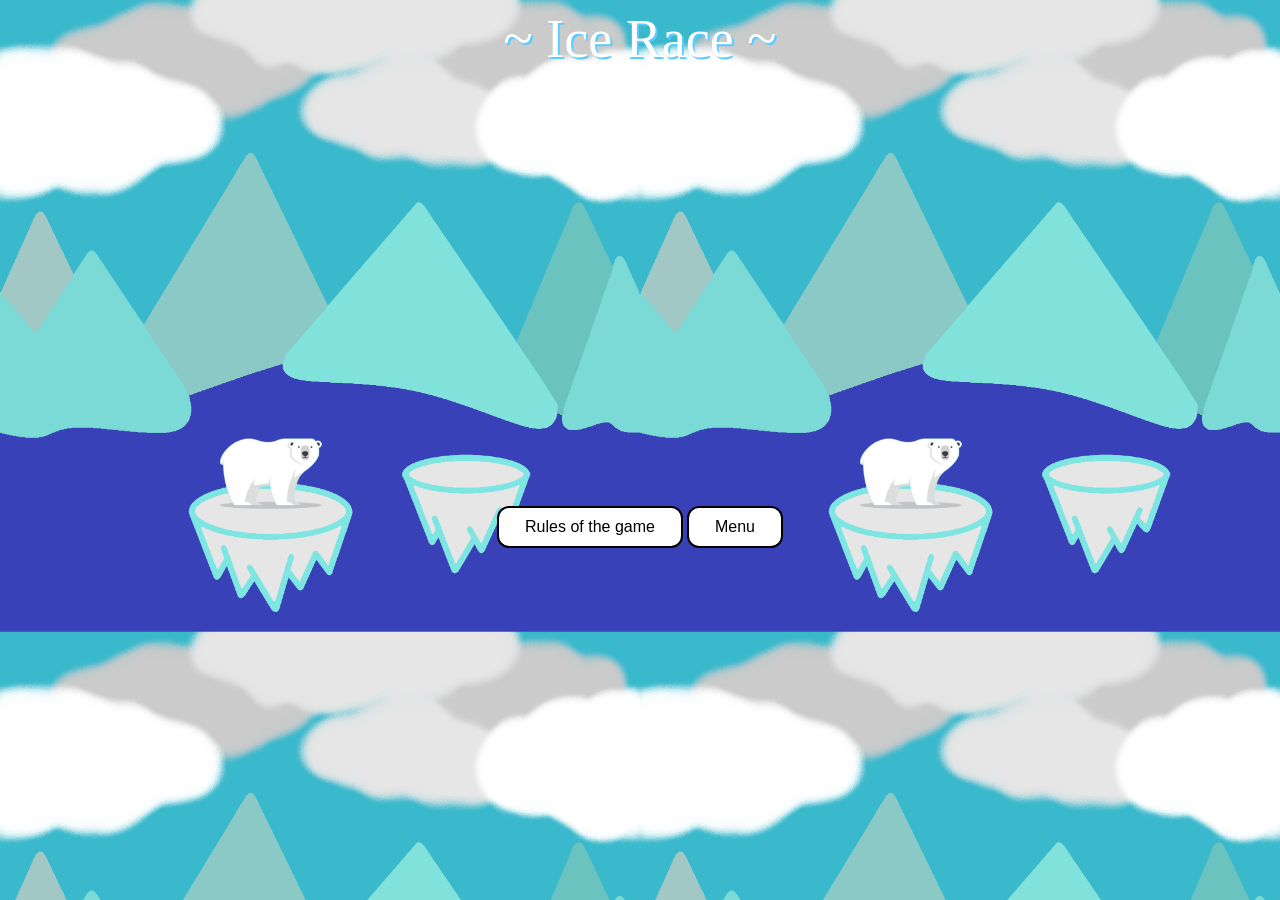
<file: html/Acceuil_ice_race.html>
<!doctype html>
<html lang="fr">
<head>
    <meta charset="utf-8">
    <title>Ice Race</title>
    <link rel="stylesheet" href="../css/style_ice_race.css">
    <link rel="icon" href="../images/icon.png">
    <script src="../js/accueil_ice_race.js"></script>
</head>
<body>
    <div id="bluetext">~ Ice Race ~</div>
    <h1></h1>
    <p id="p">.</p>
    <h1></h1>
    <button onclick="black_white()">Rules of the game</button>
    <div id="myNav" class="overlay">
        <a href="javascript:void(0)" class="closebtn" onclick="closeNav()">&times;</a>
        <div class="overlay-content">
            <h1></h1>
            <a href="game.html">Launch a game</a>
            <h1></h1>
        </div>
        <nav>
            <ul>
                <li>
                    <a href="../index.html">Home</a>
                </li>
                <li><a href="https://chrome-dino.com/fr/">My biggest enemy</a></li>
            </ul>
        </nav>
    </div>
    <button onclick="openNav()">Menu</button>
</body>
</html>
</file>
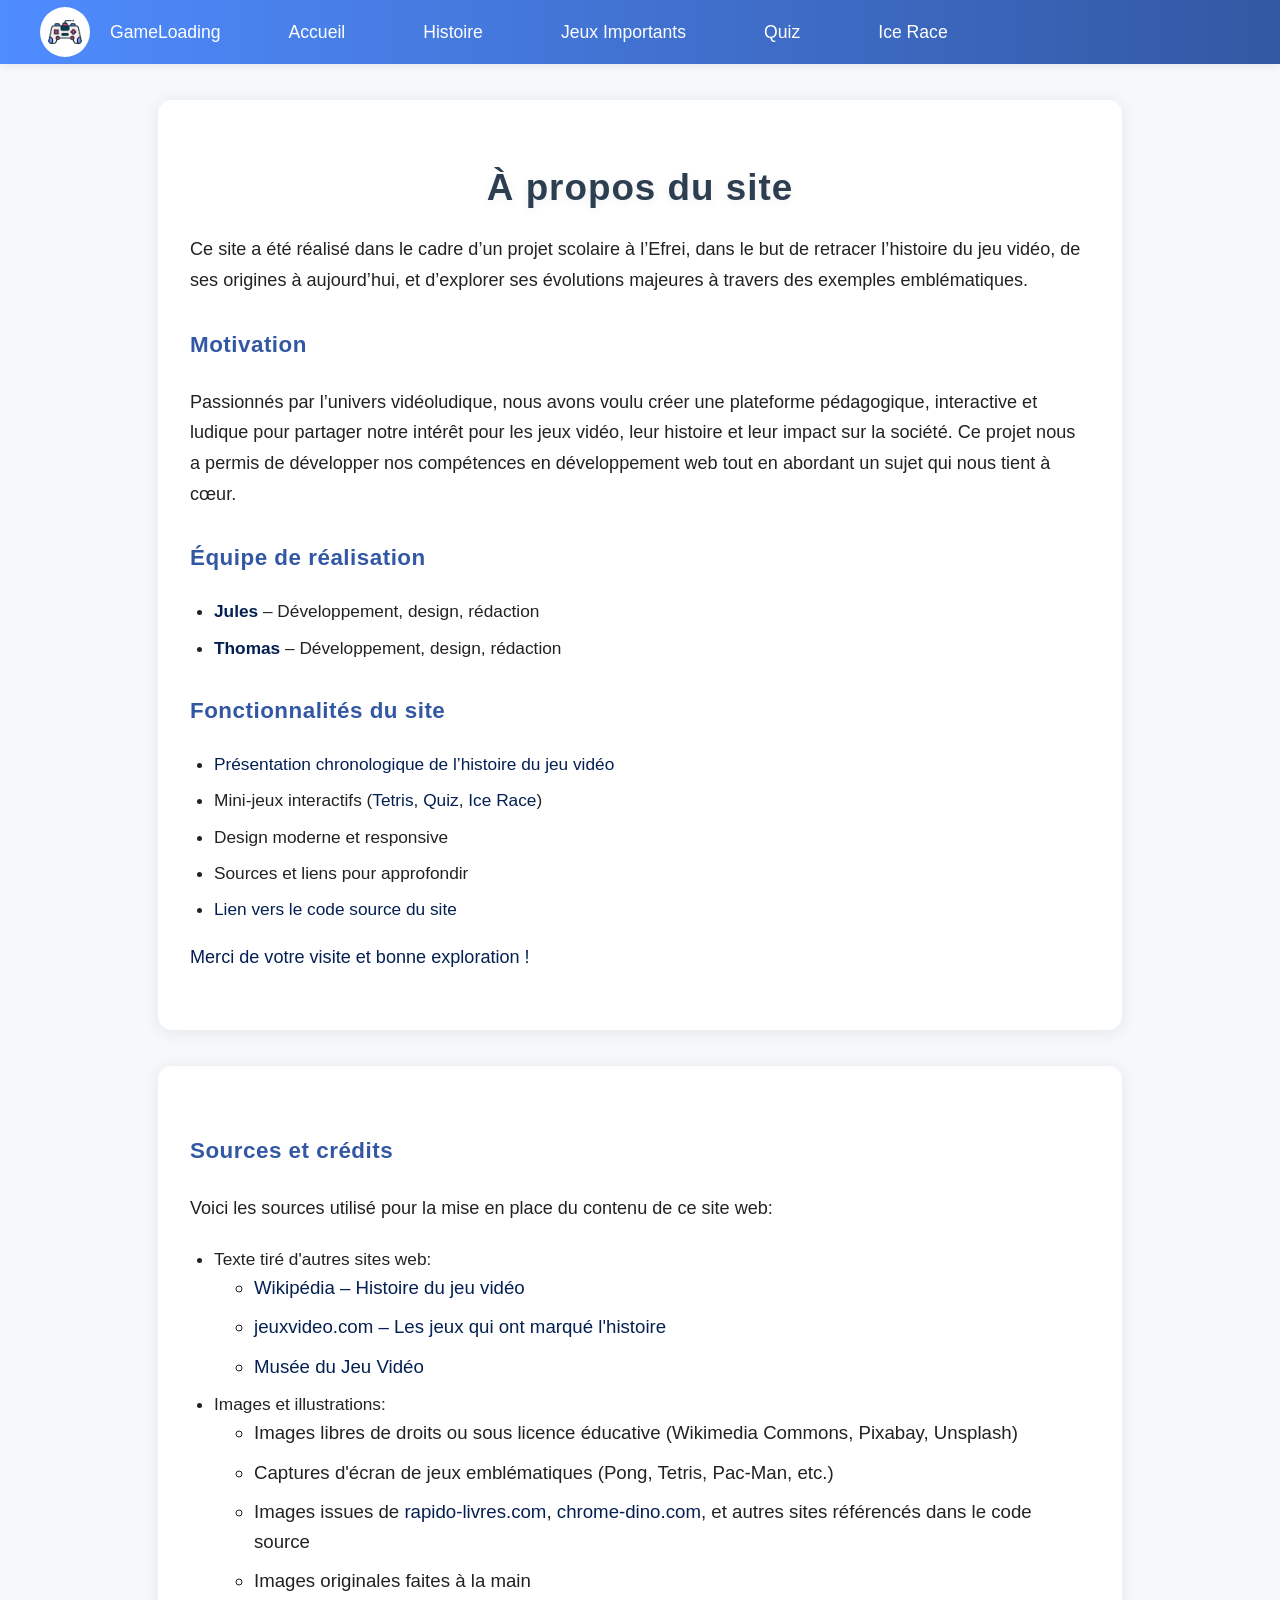
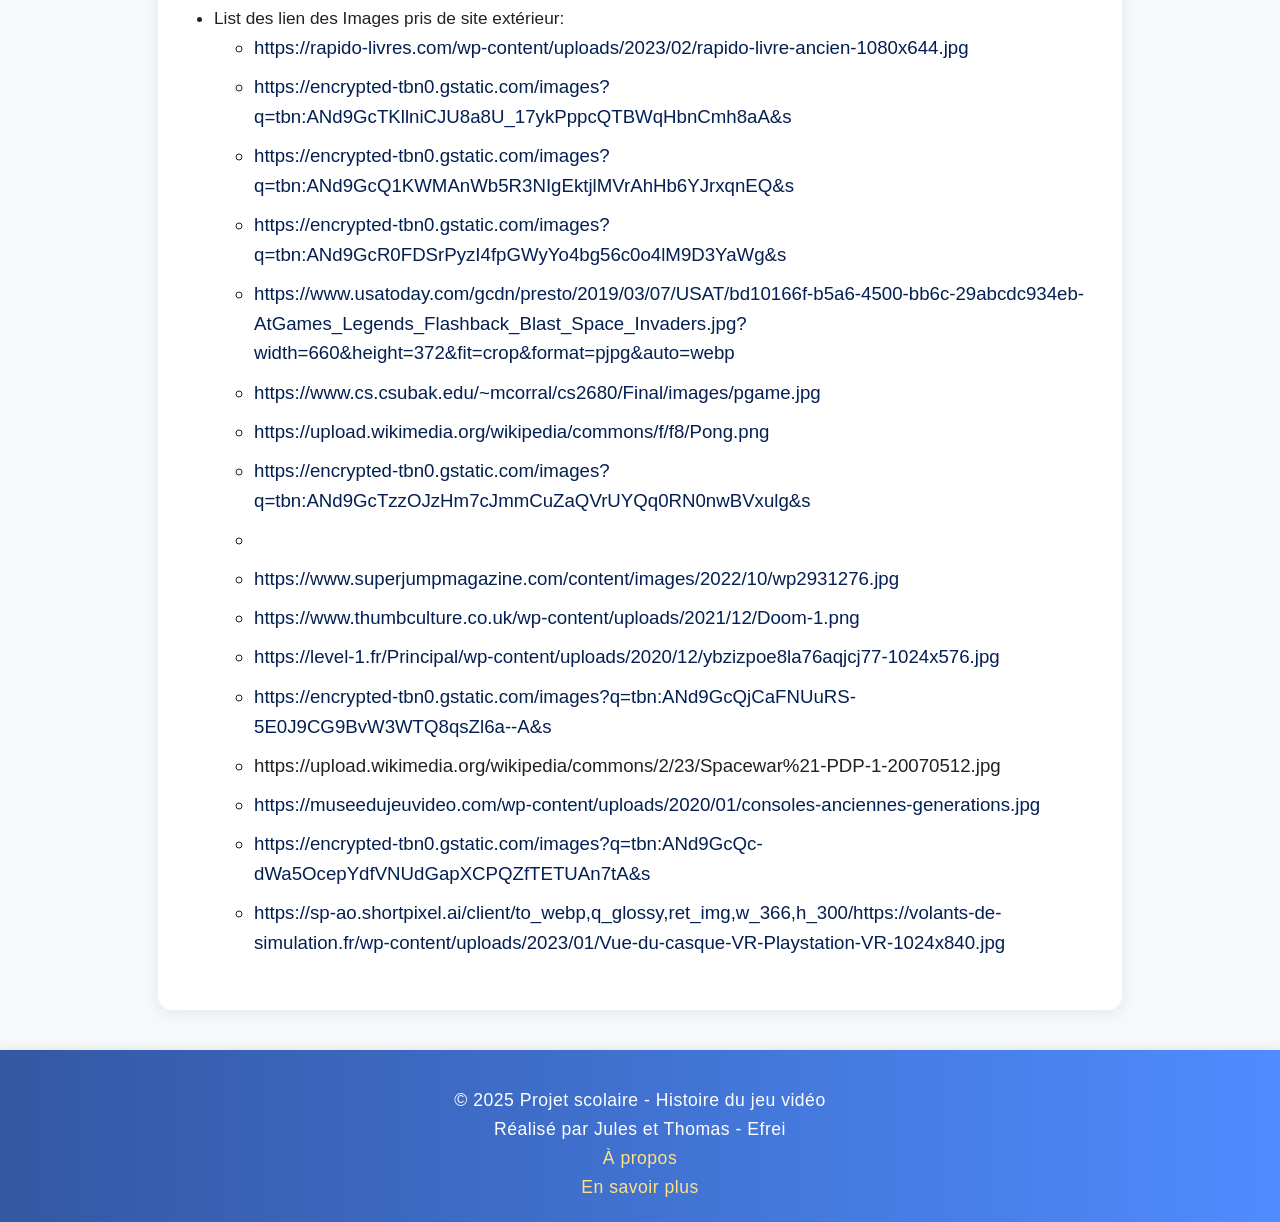
<file: html/Contact.html>
<!DOCTYPE html>
<html lang="fr">
<head>
    <meta charset="UTF-8">
    <meta name="viewport" content="width=device-width, initial-scale=1.0">
    <link rel="stylesheet" href="../css/global.css">
    <link rel="stylesheet" href="../css/Contact.css">
    <title>Contact</title>
</head>
<body>
    <header>
        <nav class="headerNav">
            <div class="logo-titre">
                <img id="logo" src="../images/icone_manette.jpg" alt="logo GameLoading">
                <span id="titre">GameLoading</span>
            </div>
            <ul class="nav-links">
                <li><a href="../index.html">Accueil</a></li>
                <li><a href="Histoire.html">Histoire</a></li>
                <li><a href="jeuxImportant.html">Jeux Importants</a></li>
                <li><a href="Quiz.html">Quiz</a></li>
                <li><a href="Acceuil_ice_race.html">Ice Race</a></li>
            </ul>
        </nav>
    </header>
    
    <section class="about-section">
        <h1>À propos du site</h1>
        <p>
            Ce site a été réalisé dans le cadre d’un projet scolaire à l’Efrei, dans le but de retracer l’histoire du jeu vidéo, de ses origines à aujourd’hui, et d’explorer ses évolutions majeures à travers des exemples emblématiques.
        </p>
        <h2>Motivation</h2>
        <p>
            Passionnés par l’univers vidéoludique, nous avons voulu créer une plateforme pédagogique, interactive et ludique pour partager notre intérêt pour les jeux vidéo, leur histoire et leur impact sur la société. Ce projet nous a permis de développer nos compétences en développement web tout en abordant un sujet qui nous tient à cœur.
        </p>
        <h2>Équipe de réalisation</h2>
        <ul class="about-list">
            <li><a href="https://github.com/jujuaero"><strong>Jules</strong></a> – Développement, design, rédaction</li>
            <li><a href="https://github.com/Shiteur"><strong>Thomas</strong></a> – Développement, design, rédaction</li>
        </ul>
        <h2>Fonctionnalités du site</h2>
        <ul class="about-list">
            <li><a href="Histoire.html">Présentation chronologique de l’histoire du jeu vidéo</a></li>
            <li>Mini-jeux interactifs (<a href="Tetris.html">Tetris</a>, <a href="Quiz.html">Quiz</a>, <a href="Accueil_ice_race.html">Ice Race</a>)</li>
            <li>Design moderne et responsive</li>
            <li>Sources et liens pour approfondir</li>
            <li><a href="https://github.com/jujuaero/projet-web.git">Lien vers le code source du site</a></li>
        </ul>
        <p><a href="https://projetwe.netlify.app/">Merci de votre visite et bonne exploration !</a></p>
    </section>
    
    <section class="sources-section">
        <h2>Sources et crédits</h2>
        <p>Voici les sources utilisé pour la mise en place du contenu de ce site web:</p>
        <ul class="sources-list">
            <li>Texte tiré d'autres sites web:
                <ul>
                    <li><a href="https://fr.wikipedia.org/wiki/Histoire_du_jeu_vidéo" target="_blank" rel="noopener">Wikipédia – Histoire du jeu vidéo</a></li>
                    <li><a href="https://www.jeuxvideo.com/dossiers/00018354/les-50-jeux-qui-ont-marque-l-histoire-du-jeu-video.htm" target="_blank" rel="noopener">jeuxvideo.com – Les jeux qui ont marqué l'histoire</a></li>
                    <li><a href="https://www.museedujeuvideo.com/" target="_blank" rel="noopener">Musée du Jeu Vidéo</a></li>
                </ul>
            </li>
            <li>Images et illustrations:
                <ul>
                    <li>Images libres de droits ou sous licence éducative (Wikimedia Commons, Pixabay, Unsplash)</li>
                    <li>Captures d'écran de jeux emblématiques (Pong, Tetris, Pac-Man, etc.)</li>
                    <li>Images issues de <a href="https://rapido-livres.com/" target="_blank">rapido-livres.com</a>, <a href="https://chrome-dino.com/fr/" target="_blank">chrome-dino.com</a>, et autres sites référencés dans le code source</li>
                    <li>Images originales faites à la main</li>
                </ul>
            </li>
            <li>List des lien des Images pris de site extérieur:
                <ul>
                    <li><a href="https://rapido-livres.com/wp-content/uploads/2023/02/rapido-livre-ancien-1080x644.jpg">https://rapido-livres.com/wp-content/uploads/2023/02/rapido-livre-ancien-1080x644.jpg</a></li>
                    <li><a href="https://encrypted-tbn0.gstatic.com/images?q=tbn:ANd9GcTKllniCJU8a8U_17ykPppcQTBWqHbnCmh8aA&s">https://encrypted-tbn0.gstatic.com/images?q=tbn:ANd9GcTKllniCJU8a8U_17ykPppcQTBWqHbnCmh8aA&s</a></li>
                    <li><a href="https://encrypted-tbn0.gstatic.com/images?q=tbn:ANd9GcQ1KWMAnWb5R3NIgEktjlMVrAhHb6YJrxqnEQ&s">https://encrypted-tbn0.gstatic.com/images?q=tbn:ANd9GcQ1KWMAnWb5R3NIgEktjlMVrAhHb6YJrxqnEQ&s</a></li>
                    <li><a href="https://encrypted-tbn0.gstatic.com/images?q=tbn:ANd9GcR0FDSrPyzI4fpGWyYo4bg56c0o4lM9D3YaWg&s">https://encrypted-tbn0.gstatic.com/images?q=tbn:ANd9GcR0FDSrPyzI4fpGWyYo4bg56c0o4lM9D3YaWg&s</a></li>
                    <li><a href="https://www.usatoday.com/gcdn/presto/2019/03/07/USAT/bd10166f-b5a6-4500-bb6c-29abcdc934eb-AtGames_Legends_Flashback_Blast_Space_Invaders.jpg?width=660&height=372&fit=crop&format=pjpg&auto=webp">https://www.usatoday.com/gcdn/presto/2019/03/07/USAT/bd10166f-b5a6-4500-bb6c-29abcdc934eb-AtGames_Legends_Flashback_Blast_Space_Invaders.jpg?width=660&height=372&fit=crop&format=pjpg&auto=webp</a></li>
                    <li><a href="https://www.cs.csubak.edu/~mcorral/cs2680/Final/images/pgame.jpg">https://www.cs.csubak.edu/~mcorral/cs2680/Final/images/pgame.jpg</a></li>
                    <li><a href="https://upload.wikimedia.org/wikipedia/commons/f/f8/Pong.png">https://upload.wikimedia.org/wikipedia/commons/f/f8/Pong.png</a></li>
                    <li><a href="https://encrypted-tbn0.gstatic.com/images?q=tbn:ANd9GcTzzOJzHm7cJmmCuZaQVrUYQq0RN0nwBVxulg&s">https://encrypted-tbn0.gstatic.com/images?q=tbn:ANd9GcTzzOJzHm7cJmmCuZaQVrUYQq0RN0nwBVxulg&s</a></li>
                    <li><a href="https://encrypted-tbn0.gstatic.com/images?q=tbn:ANd9GcRNgiKxlBKLbk6JXP8NcnAT6h1XeZdvuINfGQ&s"></a></li>
                    <li><a href="https://www.superjumpmagazine.com/content/images/2022/10/wp2931276.jpg">https://www.superjumpmagazine.com/content/images/2022/10/wp2931276.jpg</a></li>
                    <li><a href="https://www.thumbculture.co.uk/wp-content/uploads/2021/12/Doom-1.png">https://www.thumbculture.co.uk/wp-content/uploads/2021/12/Doom-1.png</a></li>
                    <li><a href="https://level-1.fr/Principal/wp-content/uploads/2020/12/ybzizpoe8la76aqjcj77-1024x576.jpg">https://level-1.fr/Principal/wp-content/uploads/2020/12/ybzizpoe8la76aqjcj77-1024x576.jpg</a></li>
                    <li><a href="https://encrypted-tbn0.gstatic.com/images?q=tbn:ANd9GcQjCaFNUuRS-5E0J9CG9BvW3WTQ8qsZl6a--A&s">https://encrypted-tbn0.gstatic.com/images?q=tbn:ANd9GcQjCaFNUuRS-5E0J9CG9BvW3WTQ8qsZl6a--A&s</a></li>
                    <li><a href="https://upload.wikimedia.org/wikipedia/commons/2/23/Spacewar%21-PDP-1-20070512.jpg"></a>https://upload.wikimedia.org/wikipedia/commons/2/23/Spacewar%21-PDP-1-20070512.jpg</li>
                    <li><a href="https://museedujeuvideo.com/wp-content/uploads/2020/01/consoles-anciennes-generations.jpg">https://museedujeuvideo.com/wp-content/uploads/2020/01/consoles-anciennes-generations.jpg</a></li>
                    <li><a href="https://encrypted-tbn0.gstatic.com/images?q=tbn:ANd9GcQc-dWa5OcepYdfVNUdGapXCPQZfTETUAn7tA&s">https://encrypted-tbn0.gstatic.com/images?q=tbn:ANd9GcQc-dWa5OcepYdfVNUdGapXCPQZfTETUAn7tA&s</a></li>
                    <li><a href="https://sp-ao.shortpixel.ai/client/to_webp,q_glossy,ret_img,w_366,h_300/https://volants-de-simulation.fr/wp-content/uploads/2023/01/Vue-du-casque-VR-Playstation-VR-1024x840.jpg">https://sp-ao.shortpixel.ai/client/to_webp,q_glossy,ret_img,w_366,h_300/https://volants-de-simulation.fr/wp-content/uploads/2023/01/Vue-du-casque-VR-Playstation-VR-1024x840.jpg</a></li>
                </ul>
            </li>
            
        </ul>
    </section>
    
    <footer>
        <div class="footer-content">
            <p>&copy; 2025 Projet scolaire - Histoire du jeu vidéo</p>
            <p>Réalisé par Jules et Thomas - Efrei</p>
            <p>
                <a href="Contact.html">À propos</a>
            </p>
            <p>
                <a href="https://fr.wikipedia.org/wiki/Histoire_du_jeu_vid%C3%A9o" target="_blank" rel="noopener">En savoir plus</a>
            </p>
        </div>
    </footer>
    <script src="../js/burger.js"></script>
</body>
</html>
</file>
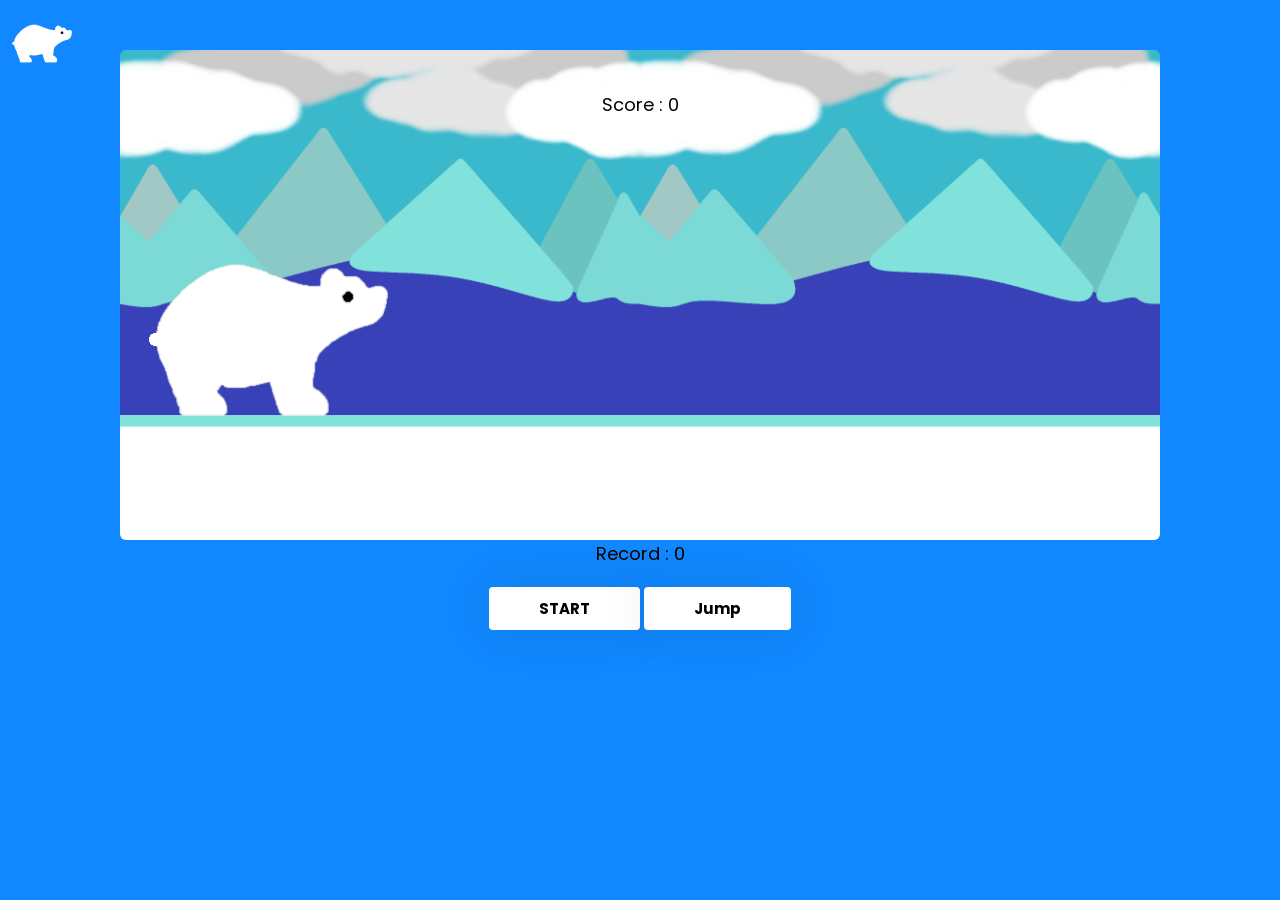
<file: html/game.html>
<!doctype html>
<html lang="fr">
    <head>
        <meta charset="utf-8">

        <title>Ice Race</title>
        <link rel="stylesheet" href="../css/style.css">
        <link rel="icon" href="../images/icon.png">
    </head>
    <body>
        <a href='Acceuil_ice_race.html' ><div class="logo-top-left"></div></a>
        <section>
            <div class="jeu">
                <p id="space"> . </p>
                <p id="p">Score : 0</p>
                
                <div class="perso"></div>
                <div class="obstacles"></div>
                <div class="obstacles2"></div>
            
            </div>
        </section>
        <p id="record">Record : 0</p>
        <div class="control">
            <button onclick="start()">START</button>
            <button onclick="sauter()">Jump</button>
        </div>
        <script src="../js/script.js"></script>
    </body>
</html>
</file>
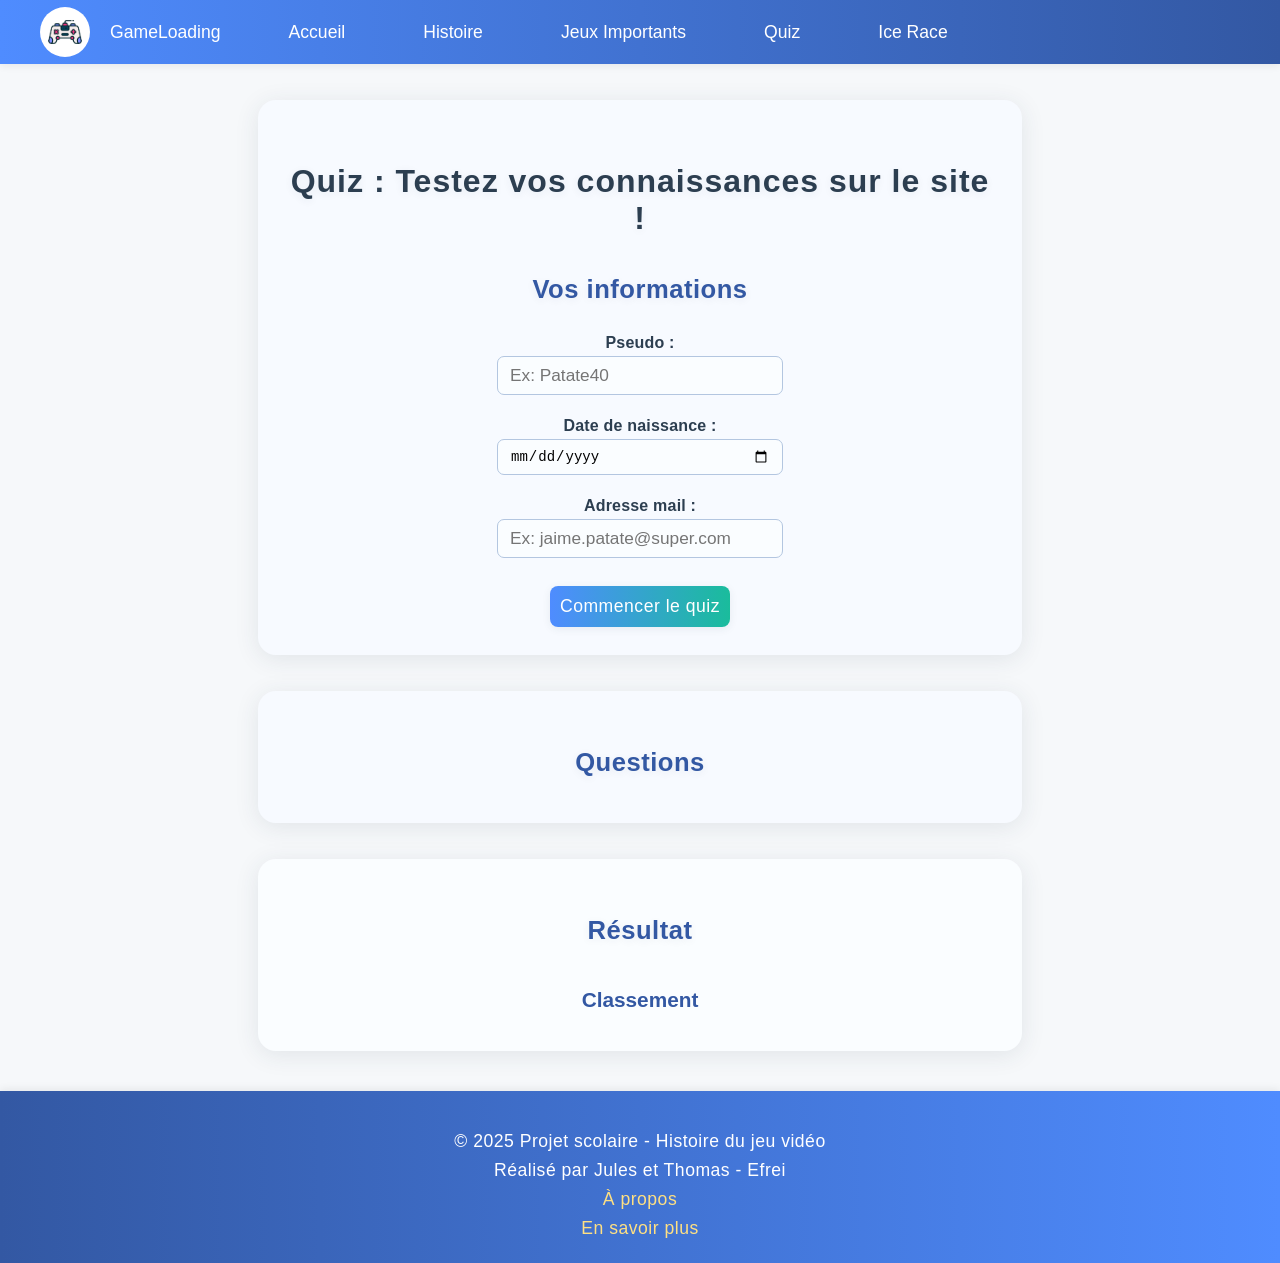
<file: html/Quiz.html>
<!DOCTYPE html>
<html lang="fr">
<head>
    <meta charset="UTF-8">
    <meta name="viewport" content="width=device-width, initial-scale=1.0">
    <link rel="stylesheet" href="../css/global.css">
    <link rel="stylesheet" href="../css/quiz.css">
    <title>Quiz</title>
</head>
<body>
    <header>
        <nav class="headerNav">
            <div class="logo-titre">
                <img id="logo" src="../images/icone_manette.jpg" alt="logo GameLoading">
                <span id="titre">GameLoading</span>
            </div>
            <ul class="nav-links" id="navLinks">
                <li><a href="../index.html">Accueil</a></li>
                <li><a href="Histoire.html">Histoire</a></li>
                <li><a href="jeuxImportant.html">Jeux Importants</a></li>
                <li><a href="Quiz.html">Quiz</a></li>
                <li><a href="Acceuil_ice_race.html">Ice Race</a></li>
            </ul>
        </nav>
    </header>
    <section id="information-section">
        <h1>Quiz : Testez vos connaissances sur le site !</h1>
        <form >
            <fieldset id="start-form">
                 <legend>Vos informations</legend>
                <label>Pseudo : </label>
                <input type="text" id="pseudo" placeholder="Ex: Patate40">

                <label>Date de naissance : </label>
                <input type="date" value="" >

                <label>Adresse mail : </label>
                <input type="email" placeholder="Ex: jaime.patate@super.com">

                <button type="button" id="start-button" onclick="verificationInfo()">Commencer le quiz</button>
            </fieldset>
        </form>
    </section>
    <section id="quiz-section">
        <p id="timer"></p>
        <form id="quiz-form">
            <h2>Questions</h2>
            <div id="question-quiz"></div>
            <div id="quiz-button">
                <button type="button" onclick="checkQuiz()">Valider mes réponses</button>
            </div>
        </form>
    </section>

    <section id="result-section" >
        <h2>Résultat</h2>
        <p id="user-score"></p>
        
        <h3>Classement</h3>
        <table id="scoreboard">
            <thead>
                <tr>
                <th>Pseudo</th>
                <th>Score</th>
                </tr>
            </thead>
            <tbody id="scoreboard-body">
            </tbody>
        </table>
        <button id="reset-scoreboard" onclick="resetScoreboard()">Supprimer les scores</button>

        <button id="reload-button" onclick="resetQuiz()">Rejouer</button>
  </section>

    <footer>
        <div class="footer-content">
            <p>&copy; 2025 Projet scolaire - Histoire du jeu vidéo</p>
            <p>Réalisé par Jules et Thomas - Efrei</p>
            <p>
                <a href="Contact.html">À propos</a>
            </p>
            <p>
                <a href="https://fr.wikipedia.org/wiki/Histoire_du_jeu_vid%C3%A9o" target="_blank" rel="noopener">En savoir plus</a>
            </p>
        </div>
    </footer>
    <script src="../js/quiz.js"></script>
    <script src="../js/burger.js"></script>
</body>
</html>
</file>
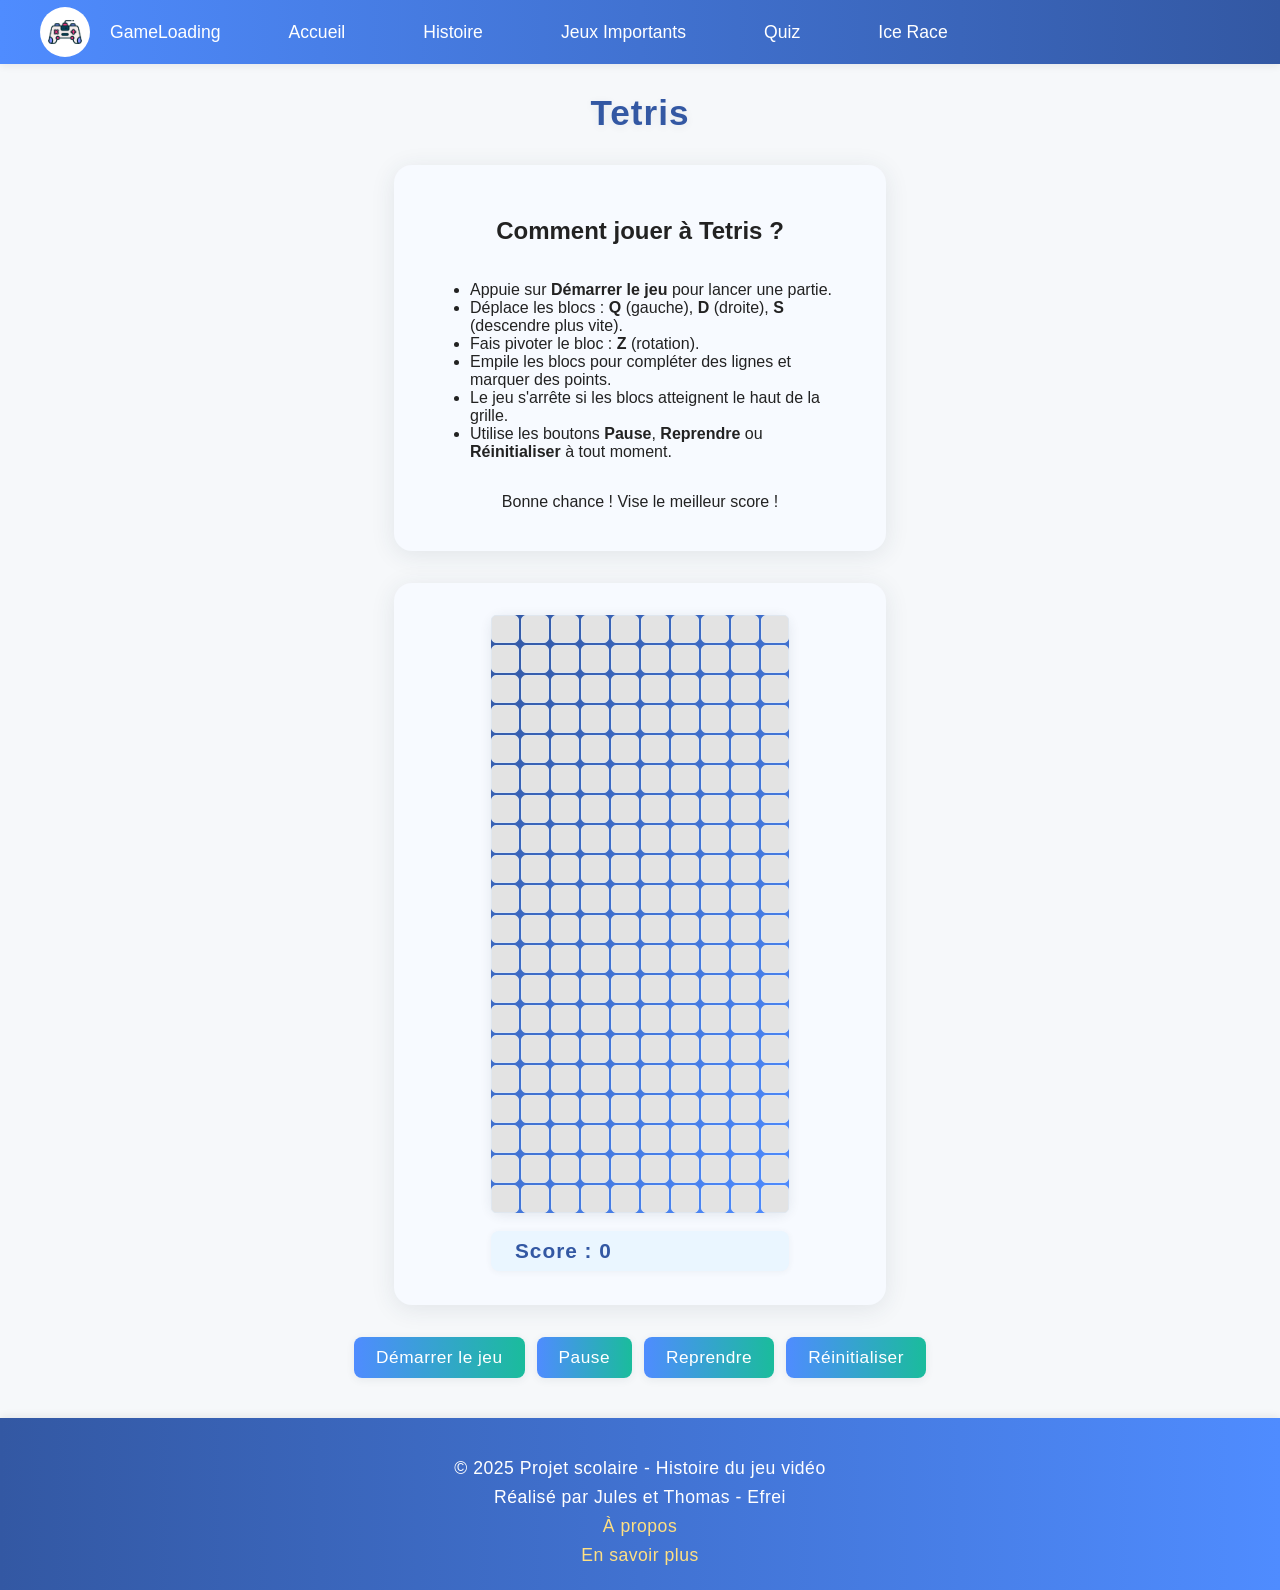
<file: html/Tetris.html>
<!DOCTYPE html>
<html lang="fr">
<head>
    <meta charset="UTF-8">
    <meta name="viewport" content="width=device-width, initial-scale=1.0">
    <link rel="stylesheet" href="../css/global.css">
    <link rel="stylesheet" href="../css/Tetris.css">
    <title>Tetris</title>
</head>
<body>
    <header>
        <nav class="headerNav">
            <div class="logo-titre">
                <img id="logo" src="../images/icone_manette.jpg" alt="logo GameLoading">
                <span id="titre">GameLoading</span>
            </div>
           <ul class="nav-links" id="navLinks">
                <li><a href="../index.html">Accueil</a></li>
                <li><a href="Histoire.html">Histoire</a></li>
                <li><a href="jeuxImportant.html">Jeux Importants</a></li>
                <li><a href="Quiz.html">Quiz</a></li>
                <li><a href="Acceuil_ice_race.html">Ice Race</a></li>
            </ul>
        </nav>
    </header>
    
    <section>
        <h1>Tetris</h1>
        <div class="tetris-rules">
            <h2>Comment jouer à Tetris&nbsp;?</h2>
            <ul>
                <li>Appuie sur <b>Démarrer le jeu</b> pour lancer une partie.</li>
                <li>Déplace les blocs : <b>Q</b> (gauche), <b>D</b> (droite), <b>S</b> (descendre plus vite).</li>
                <li>Fais pivoter le bloc : <b>Z</b> (rotation).</li>
                <li>Empile les blocs pour compléter des lignes et marquer des points.</li>
                <li>Le jeu s'arrête si les blocs atteignent le haut de la grille.</li>
                <li>Utilise les boutons <b>Pause</b>, <b>Reprendre</b> ou <b>Réinitialiser</b> à tout moment.</li>
            </ul>
            <p>Bonne chance ! Vise le meilleur score !</p>
         </div>
        <div class="tetris-container">
            <div>
                <div id="tetris-grid"></div>
                <div id="score">Score : 0</div>
            </div>
        </div>
        <div id="button">
            <input type="button" id="start-button" value="Démarrer le jeu" onclick="startGame()">
            <input type="button" id="pause-button" value="Pause" onclick="pauseGame()">
            <input type="button" id="resume-button" value="Reprendre" onclick="resumeGame()">
            <input type="button" id="reset-button" value="Réinitialiser" onclick="resetGame()">
        </div>
    </section>
    <footer>
        <div class="footer-content">
            <p>&copy; 2025 Projet scolaire - Histoire du jeu vidéo</p>
            <p>Réalisé par Jules et Thomas - Efrei</p>
            <p>
                <a href="Contact.html">À propos</a>
            </p>
            <p>
                <a href="https://fr.wikipedia.org/wiki/Histoire_du_jeu_vid%C3%A9o" target="_blank" rel="noopener">En savoir plus</a>
            </p>
        </div>
    </footer>
    <script src="../js/Tetris.js"></script>
    <script src="../js/burger.js"></script>
</body>
</html>
</file>
<file: css/style_ice_race.css>
body {
  color: black;
  background-color: black;
  background-position: 100% 10%;
  background-image: url(../images/Back.png);
  background-repeat: repeat;
  background-size: 50%;
  text-align: center;
}

p {
  font-family: Arial, Helvetica, sans-serif;
  font-size: 18px;
  letter-spacing: 0px;
  word-spacing: 0px;
  color: #3bb9cc;
  text-transform: none;
}

#bluetext {
  color: #FFFFFF;
  text-shadow: 2px 2px 0 #5cccff;
  font-size: 54px;
}

button {
  background-color: white;
  border: 2px solid black;
  color: black;
  padding: 10px 26px;
  text-align: center;
  display: inline-block;
  font-size: 16px;
  border-radius: 12px;
}

button:active {
  background-color: white;
  box-shadow: 0 5px #666;
  transform: translateY(4px);
}

.overlay {
  height: 100%;
  width: 0;
  position: fixed;
  z-index: 1;
  left: 0;
  top: 0;
  background-color: rgba(0, 0, 0, 0.9);
  overflow-x: hidden;
  transition: 0.5s;
}

.overlay-content {
  position: relative;
  width: 100%;
  text-align: center;
}

.overlay a {
  text-decoration: none;
  padding: 8px;
  font-size: 36px;
  color: white;
  display: block;
  transition: 0.3s;
}

.overlay a:hover,
.overlay a:focus {
  color: #818181;
}

.overlay .closebtn {
  position: absolute;
  top: 20px;
  right: 45px;
  font-size: 60px;
}

nav {
  width: 100%;
  display: inline-block;
  background: black;
}

nav ul {
  margin: 0;
  padding: 0;
  display: inline-block;
  bottom: 0;
}

nav ul li {
  position: relative;
  margin: 0 20px 0 0;
  display: inline-block;
}

li> a:after {
  content: ' »';
}

li > a:only-child:after {
  content: '';
}

nav ul li a {
  padding: 20px;
  display: inline-block;
  color: white;
}

nav ul li a:hover {
  opacity: 0.5;
}

nav ul li ul {
  display: none;
  position: absolute;
  left: 0;
  background: #1C1C1C;
  float: left;
}

nav ul li ul li {
  width: 100%;
  border-bottom: 1px solid rgba(255, 255, 255, .3);
}

nav ul li:hover ul {
  display: block;
}

h1 {
  font-size: 310px;
}
</file>
<file: css/global.css>
header {
    width: 100%;
    background: linear-gradient(90deg, #4f8cff 0%, #3358a3 100%);
    box-shadow: 0 2px 8px rgba(0,0,0,0.07);
}

body{
    background: #f6f8fa;
    font-family: 'Segoe UI', Arial, sans-serif;
    color: #222;
    margin: 0;
    padding: 0;
}

.headerNav {
    max-width: 1200px;
    margin: 0 auto;
    padding: 0 32px;
    display: flex;
    align-items: center;
    height: 64px;
    position:relative;
    justify-content:flex-start;
    gap:20px;
}

.nav-links {
    list-style: none;
    display: flex;
    gap: 12px;
    padding: 0;
    margin: 0;
    margin-left: auto;
    transition: opacity 0.4s cubic-bezier(.4,0,.2,1);
    flex-grow: 1;
}

.nav-links li a {
    text-decoration: none;
    margin-left: 30px;
    color: #fff;
    font-weight: 500;
    font-size: 1.1rem;
    padding: 10px 18px;
    border-radius: 6px;
    transition: background 0.3s, color 0.3s, transform 0.2s;
    position: relative;
    overflow: hidden;
}

.nav-links li a::after {
    content: "";
    display: block;
    height: 3px;
    width: 0;
    background: #fff;
    border-radius: 2px;
    transition: width 0.3s;
    position: absolute;
    left: 0;
    bottom: 0;
}

.nav-links li a:hover {
    background: rgba(255,255,255,0.12);
    color: #ffe082;
    transform: translateY(-2px) scale(1.05);
}

.nav-links li a:hover::after {
    width: 100%;
}

.logo-titre{
    display: flex;
    align-items: center;
    gap: 20px;
    position: relative;
    flex-shrink: 0;
}

#titre{
    color: #fff;
    font-weight: 500;
    font-size: 1.1rem;
    border-radius: 6px;
    overflow: hidden;
}
#logo{
    width: 50px;
    overflow: hidden;
    border-radius: 50px;
}

@media (max-width: 1024px){
    .headerNav {
        padding: 0 16px;
    }
    #logo {
        width: 40px;
    }
    #titre {
        font-size: 1rem;
        margin-left: 10px;
    }
    .nav-links li a{
        font-size: 1.05rem;
        margin-left: 0;
    }
}

@media (max-width: 800px) {
    header {
        width: 100%;
        min-width: 0;
        padding: 0;
    }
    .headerNav {
        padding: 0 8px;
        height: 56px;
    }
    #logo {
        width: 40px;
        margin-top: -6px;
        margin-right: 0;
        display: block;
    }
    #titre {
        font-size: 1rem;
        margin-left: 10px;
        padding: 0 4px;
    }
    .nav-links {
        margin-top: 0; 
        display: none;
    }
    .nav-links.open {
        display: flex !important;
        flex-direction: column;
        position: absolute;
        top: 56px; 
        right: 0; 
        width: 200px;
        background: #3358a3; 
        z-index: 999;
        box-shadow: -2px 2px 10px rgba(0,0,0,0.2);
        border-radius: 0 0 0 8px; 
        align-items: center; 
    }
    .nav-links li {
        margin: 0;
        width: 100%;
        text-align: center; 
    }
    
    .nav-links li a {
        padding: 12px 20px;
        text-align: center; 
        display: block; 
        width: auto; 
    }

    .nav-links li a:hover {
        background: rgba(255,255,255,0.18);
        color: #ffe082;
        transform: none;
    }

    .menu-burger {
        display: flex;
        background: transparent;
        border: none;
        width: 30px;
        height: 24px;
        position: absolute;
        right: 16px;
        top: 16px;
        cursor: pointer;
        padding: 0;
        z-index: 1000;
        flex-direction: column;
        justify-content: space-between;
        transition: background 0.3s;
    }

    .burger-bar {
        display: block;
        width: 100%;
        height: 3px;
        background-color: white;
        border-radius: 2px;
        transition: all 0.3s ease;
    }

    .menu-burger:hover {
        background: rgba(255,255,255,0.18);
    }

    /* Animation du bouton burger */
    .menu-burger.open .burger-bar:nth-child(1) {
        transform: translateY(11px) rotate(45deg);
        background-color: #ffe082;
    }

    .menu-burger.open .burger-bar:nth-child(2) {
        opacity: 0;
        transform: translateX(-10px);
    }

    .menu-burger.open .burger-bar:nth-child(3) {
        transform: translateY(-11px) rotate(-45deg);
        background-color: #ffe082;
    }
}

@media (max-width: 500px) {
    .headerNav {
        padding: 0 2px;
        height: 48px;
    }
    #logo {
        width: 30px;
    }
    #titre {
        font-size: 0.95rem;
        margin-left: 6px;
    }
    .nav-links li a {
        font-size: 0.98rem;
        padding: 12px 10px 12px 18px;
    }
    .footer-content {
        font-size: 0.98rem;
        padding: 0 4px;
    }

    .menu-burger{
        font-size: 0.98rem;
        right: 8px;
        top: 8px;
    }
}

footer {
    width: 100%;
    background: linear-gradient(90deg, #3358a3 0%, #4f8cff 100%);
    color: #fff;
    padding: 32px 0 16px 0;
    margin-top: 40px;
    box-shadow: 0 -2px 8px rgba(0,0,0,0.07);
    position: relative;
    left: 0;
    bottom: 0;
}
.footer-content {
    max-width: 1200px;
    margin: 0 auto;
    text-align: center;
    font-size: 1.1rem;
}
.footer-content p {
    margin: 8px 0;
    letter-spacing: 0.5px;
}
.footer-content a {
    color: #ffe082;
    text-decoration: none;
    transition: color 0.3s;
}
.footer-content a:hover {
    color: #fff;
    text-decoration: underline;
}



.page-transition {
    opacity: 1;
    transition: opacity 0.3s ease;
}

.fade-in {
    opacity: 0;
    animation: fadeIn 0.5s forwards;
}

.fade-out {
    opacity: 1;
    animation: fadeOut 0.3s forwards;
}

@keyframes fadeIn {
    from { opacity: 0; }
    to { opacity: 1; }
}

@keyframes fadeOut {
    from { opacity: 1; }
    to { opacity: 0; }
}

@keyframes fadeInUp {
    from {
        opacity: 0;
        transform: translateY(40px);
    }
    to {
        opacity: 1;
        transform: translateY(0);
    }
}
</file>
<file: css/Contact.css>
section {
    background: #fff;
    border-radius: 14px;
    box-shadow: 0 2px 16px rgba(44,62,80,0.09);
    margin: 36px auto 32px auto;
    padding: 36px 32px;
    max-width: 900px;
    transition: box-shadow 0.3s;
    animation: fadeInUp 0.8s cubic-bezier(.4,0,.2,1);
}
section:hover {
    box-shadow: 0 8px 36px rgba(44,62,80,0.16);
    transform: translateY(-6px) scale(1.01);
    transition: box-shadow 0.3s, transform 0.3s;
}
section h1 {
    font-size: 2.3em;
    letter-spacing: 1px;
    text-align: center;
    color: #2c3e50;
    margin-bottom: 0.7em;
    text-shadow: 0 2px 8px rgba(44,62,80,0.07);
}
section h2 {
    font-size: 1.4em;
    color: #3358a3;
    margin-top: 1.6em;
    margin-bottom: 0.5em;
    letter-spacing: 0.5px;
    position: relative;
    cursor: pointer;
    transition: color 0.3s;
}
section h2:hover {
    color: #1abc9c;
}
section h2::after {
    content: "";
    display: block;
    width: 40px;
    height: 3px;
    background: linear-gradient(90deg, #4f8cff 0%, #1abc9c 100%);
    border-radius: 2px;
    margin-top: 8px;
    transform: scaleX(0);
    transition: transform 0.3s;
}
section h2:hover::after {
    transform: scaleX(1);
}
section p {
    font-size: 1.13em;
    line-height: 1.7;
    margin-bottom: 1.2em;
    color: #222;
}
.about-list,.sources-list {
    margin: 1em 0 1em 1.5em;
    padding: 0;
}
.about-list li,.sources-list li {
    margin-bottom: 0.5em;
    line-height: 1.6;
    font-size: 1.08em;
}

a{
    text-decoration: none;
    color: #041f52;
    transition: color 0.3s;
}

@keyframes fadeInUp {
    from {
        opacity: 0;
        transform: translateY(40px);
    }
    to {
        opacity: 1;
        transform: translateY(0);
    }
}
@media (max-width: 900px) {
    section {
        max-width: 98vw;
        padding: 18px 6vw;
    }
}
@media (max-width: 600px) {
    section {
        padding: 12px 2vw;
    }
    section h1 {
        font-size: 1.4em;
    }
}
</file>
<file: css/style.css>
@import url('https://fonts.googleapis.com/css2?family=Poppins:wght@500&family=Roboto&display=swap');
*{
    margin: 0;
    padding: 0;
    font-family: 'Poppins', sans-serif;
}
body {
    display: flex;
    align-items: center;
    justify-content: center;    
    background-color: #18f;
    flex-direction: column;
    margin-top: 50px;
}

.jeu {
    width: 1000px;
    height: 450px;
    border: 0;
    overflow: hidden;
    padding: 20px;
    border-radius: 6px;
    background-image: url("../images/Back_without_ice.png");
    background-size: 50%;
    background-position-y: 80%;
    background-repeat: repeat-x;

}

.jeu.bg-anim {
    animation: bg-move 3s linear infinite;
}

@keyframes bg-move {
    0% {
        background-position-x: 0;
    }
    100% {
        background-position-x: -1000px; 
    }
}

.perso {
    background-image: url("../images/icon2.png");
    width: 256px;
    height: 256px;
    position: relative;
    top: 88px;
    background-repeat: no-repeat;
    background-size: contain;
    background-position: center;
}

.animation {
    animation:  perso-saut 500ms linear;
}

/*Animation personnage saute*/
@keyframes   perso-saut {
    0%   {top: 88px;}
    30%  {top: -12px ;}
	50%  {top: -32px ;}
	70%  {top: -12px;}
    100% {top: 88px;}
}
.perso img {
    width: 100%;
    height: 100%;
    object-fit: cover;
}

/*Obstacle numero 1 convexe*/

.obstacles {
    width: 300px;
    height: 200px;
    background-image: url("../images/Iceberg.png");
    position: relative;
    top:40px;
    left: 1300px;
    animation: block 1.5s infinit linear;
}

/*Obstacle numero 2 concave*/

.obstacles2 {
    width: 300px;
    height: 200px;
    background-image: url("../images/Iceberg.png");
    position: relative;
    top:40px;
    left: 1300px;
    animation: block 1.5s infinit linear;
}
/*animation obstacles*/
@keyframes block{
    0%{left: 1000px}
	100%{left: -300px}}
	
		
.control {
    margin-top: 20px;
    text-align: center;
}

button {
    padding: 10px 50px;
    border-radius: 4px;
    border: 0;
    box-shadow: 0 0 50px rgba(0,0,0,0.1);
    font-weight: bold;
    cursor: pointer;
    background-color: #fff;
    font-size: 15px;
    text-decoration: 0;
    color: #000;
}
button:active {
  background-color: white;
  box-shadow: 0 5px #666;
  transform: translateY(4px);
}
p{font-size: 18px;color:black;text-align : center;}
#space{font-size: 14px;color: white;}

.logo-top-left {
    position: fixed;
    top: 10px;
    left: 10px;
    width: 64px;
    height: 64px;
    background-image: url("../images/icon2.png");
    background-size: contain;
    background-repeat: no-repeat;
    background-position: center;
    z-index: 1000;
}
</file>
<file: css/quiz.css>
h1 {
  font-size: 2.5em;
  letter-spacing: 1px;
  text-align: center;
  margin-bottom: 0.5em;
  color: #2c3e50;
  text-shadow: 0 2px 8px rgba(44,62,80,0.07);
}

h2,legend {
  font-size: 1.6em;
  color: #3358a3;
  margin-bottom: 0.7em;
  letter-spacing: 0.5px;
  text-align: center;
  text-shadow: 0 2px 8px rgba(44,62,80,0.07);
  font-weight: bold;
}

#start-form{
  background: transparent;
  border-radius: 0;
  box-shadow: none;
  margin: 0;
  padding: 0;
  max-width: 100%;
  display: flex;
  flex-direction: column;
  align-items: center;
}

#start-form label {
  display: block;
  margin: 12px 0 4px 0;
  font-weight: 600;
  color: #2c3e50;
  letter-spacing: 0.2px;
}

#start-form input {
  font-size: 1rem;
}

#start-form input[type="text"],
#start-form input[type="date"],
#start-form input[type="email"] {
  width: 260px;
  padding: 8px 12px;
  border: 1.5px solid #b3c6e0;
  border-radius: 7px;
  font-size: 1.08em;
  margin-bottom: 10px;
  background: #fafdff;
  transition: border 0.2s;
}

#start-form input:focus {
  border: 1.5px solid #4f8cff;
  outline: none;
}

#start-form button {
  margin-top: 18px;
  width: 180px;
  font-size: 1.1em;
  padding: 10px 0;
}

.quiz-question {
  background: #fff;
  border-radius: 18px;
  padding: 28px 32px 24px;
  margin: 30px auto;
  max-width: 520px;
  width: 100%;
  display: flex;
  flex-direction: column;
  gap: 12px;
  
  /* Effet de flottement */
  box-shadow: 0 8px 25px rgba(44, 62, 80, 0.12);
  transform: translateY(0);
  transition: all 0.3s cubic-bezier(0.165, 0.84, 0.44, 1);
  
  /* Animation d'entrée */
  animation: floatingIn 0.7s cubic-bezier(0.165, 0.84, 0.44, 1) forwards;
  opacity: 0;
  transform: translateY(30px);
}

.quiz-question:hover {
  transform: translateY(-8px);
  box-shadow: 0 15px 35px rgba(44, 62, 80, 0.15);
}

/* Animation d'entrée progressive */
@keyframes floatingIn {
  0% {
    opacity: 0;
    transform: translateY(30px);
  }
  100% {
    opacity: 1;
    transform: translateY(0);
  }
}

/* Délai d'animation pour chaque question */
.quiz-question:nth-child(1) { animation-delay: 0.1s; }
.quiz-question:nth-child(2) { animation-delay: 0.2s; }
.quiz-question:nth-child(3) { animation-delay: 0.3s; }
.quiz-question:nth-child(4) { animation-delay: 0.4s; }
.quiz-question:nth-child(5) { animation-delay: 0.5s; }
.quiz-question:nth-child(6) { animation-delay: 0.6s; }

.quiz-question legend {
  font-size: 1.15rem;
  color: #2c3e50;
  font-weight: 700;
  margin-bottom: 15px;
  letter-spacing: 0.3px;
  padding: 0 10px;
  position: relative;
}

.quiz-question legend::after {
  content: "";
  display: block;
  width: 40px;
  height: 3px;
  background: linear-gradient(90deg, #4f8cff, #1abc9c);
  margin-top: 8px;
  border-radius: 2px;
}

.quiz-question label {
  display: flex;
  align-items: center;
  margin: 10px 0;
  padding: 12px 18px;
  background-color: #f8fbff;
  border-radius: 10px;
  transition: all 0.25s ease;
  cursor: pointer;
  border: 1px solid transparent;
}

.quiz-question label:hover {
  background-color: #edf5ff;
  border-color: #d0e3ff;
  transform: translateX(5px);
  box-shadow: 0 3px 10px rgba(0, 0, 0, 0.05);
}

.quiz-question input[type="radio"],
.quiz-question input[type="checkbox"] {
  appearance: none;
  -webkit-appearance: none;
  width: 22px;
  height: 22px;
  border: 2px solid #3358a3;
  border-radius: 50%;
  margin-right: 15px;
  position: relative;
  transition: all 0.3s;
  background-color: white;
}

.quiz-question input[type="checkbox"] {
  border-radius: 6px;
}

.quiz-question input[type="radio"]:checked,
.quiz-question input[type="checkbox"]:checked {
  background-color: #3358a3;
  border-color: #3358a3;
  box-shadow: 0 0 0 2px rgba(79, 140, 255, 0.2);
}

.quiz-question input[type="radio"]:checked::after {
  content: '';
  position: absolute;
  width: 10px;
  height: 10px;
  background-color: white;
  border-radius: 50%;
  top: 50%;
  left: 50%;
  transform: translate(-50%, -50%);
}

.quiz-question input[type="checkbox"]:checked::after {
  content: '';
  position: absolute;
  width: 6px;
  height: 12px;
  border: solid white;
  border-width: 0 2px 2px 0;
  top: 45%;
  left: 50%;
  transform: translate(-50%, -50%) rotate(45deg);
}

.quiz-question textarea {
  width: 100%;
  min-height: 80px;
  border-radius: 10px;
  border: 2px solid #d0e3ff;
  font-size: 1.05em;
  padding: 12px 15px;
  background: #fafdff;
  margin-top: 10px;
  transition: all 0.3s;
  resize: vertical;
}

.quiz-question textarea:focus {
  border-color: #4f8cff;
  outline: none;
  box-shadow: 0 0 0 3px rgba(79, 140, 255, 0.2);
}

#quiz-button, #quiz-result{
    text-align: center;
}

section button {
  background: linear-gradient(90deg, #4f8cff 0%, #1abc9c 100%);
  color: #fff;
  border: none;
  border-radius: 8px;
  padding: 10px 22px;
  margin: 8px 6px 0 6px;
  font-size: 1.08em;
  font-weight: 500;
  letter-spacing: 0.5px;
  box-shadow: 0 2px 8px rgba(44,62,80,0.08);
  cursor: pointer;
  transition: background 0.2s, transform 0.2s;
}

section button:hover {
  background: linear-gradient(90deg, #1abc9c 0%, #4f8cff 100%);
  transform: translateY(-2px) scale(1.04);
}

#information-section {
  background: #f7faff;
  border-radius: 18px;
  box-shadow: 0 4px 24px rgba(44,62,80,0.10);
  margin: 36px auto 32px auto;
  padding: 36px 32px 28px 32px;
  max-width: 700px;
  display: flex;
  flex-direction: column;
  align-items: center;
  transition: box-shadow 0.3s;
}
#information-section h1 {
  font-size: 2em;
  color: #2c3e50;
  margin-bottom: 1.2em;
  text-shadow: 0 2px 8px rgba(44,62,80,0.07);
}
#result-section {
  background: #fafdff;
  border-radius: 18px;
  box-shadow: 0 4px 24px rgba(44,62,80,0.10);
  margin: 36px auto 32px auto;
  padding: 36px 32px 28px 32px;
  max-width: 700px;
  display: flex;
  flex-direction: column;
  align-items: center;
  transition: box-shadow 0.3s;
  opacity: 0.98;
}

#timer {
  position: fixed;
  top: 0;
  left: 50%;
  transform: translateX(-50%);
  padding: 10px 20px;
  font-size: 1.2em;
  font-weight: bold;
  color: #0a1d44;
  z-index: 1000;
}

#result-section h3 {
  font-size: 1.3em;
  color: #3358a3;
  margin: 1.2em 0 0.5em 0;
  font-weight: bold;
}
#user-score {
  font-size: 1.3em;
  color: #2c3e50;
  margin: 0.5em 0 1.2em 0;
  font-weight: 600;
  letter-spacing: 0.5px;
  display: none;
}
#scoreboard {
  display: none;
  width: 100%;
  max-width: 420px;
  border-collapse: collapse;
  margin: 0.5em auto 1.2em auto;
  background: #fff;
  border-radius: 10px;
  overflow: hidden;
  box-shadow: 0 2px 12px rgba(44,62,80,0.08);
}
#scoreboard th, #scoreboard td {
  padding: 12px 10px;
  text-align: center;
  font-size: 1.08em;
}
#scoreboard th {
  background: #4f8cff;
  color: #fff;
  font-weight: 700;
  letter-spacing: 0.5px;
}
#scoreboard tr:nth-child(even) {
  background: #f2f7fd;
}
#scoreboard tr:nth-child(odd) {
  background: #eaf2fb;
}
#result-section button {
  width: 180px;
  display: none;
}

#quiz-section {
  background: #f7faff;
  border-radius: 18px;
  box-shadow: 0 4px 24px rgba(44,62,80,0.10);
  margin: 36px auto 32px auto;
  padding: 36px 32px 28px 32px;
  max-width: 700px;
  display: flex;
  flex-direction: column;
  align-items: center;
  transition: box-shadow 0.3s;
}

#quiz-form {
  width: 100%;
  display: flex;
  flex-direction: column;
  align-items: center;
}
#quiz-form .quiz-question {
  margin-bottom: 24px;
}
#quiz-button,#reset-scoreboard {
  margin-top: 18px;
  width: 100%;
  text-align: center;
  display: none;
}

fieldset{
  border: none;
}

#information-section, #quiz-section, #result-section {
    animation: fadeInUp 0.5s ease-out forwards;
    opacity: 0;
}

@keyframes fadeInUp {
    from {
        opacity: 0;
        transform: translateY(40px);
    }
    to {
        opacity: 1;
        transform: translateY(0);
    }
}

@media (max-width: 800px) {
  #information-section {
    padding: 18px 6vw 18px 6vw;
    max-width: 98vw;
  }
  #start-form input[type="text"],
  #start-form input[type="date"],
  #start-form input[type="email"] {
    width: 98vw;
    max-width: 320px;
  }
  
  #result-section {
    padding: 18px 6vw 18px 6vw;
    max-width: 98vw;
  }
  #scoreboard {
    max-width: 98vw;
    font-size: 0.98em;
  }
  
  #quiz-section {
    padding: 18px 6vw 18px 6vw;
    max-width: 98vw;
  }
  #quiz-form {
    width: 100%;
  }
  .quiz-question {
    padding: 18px 8px 18px 8px;
    max-width: 98vw;
  }
  .quiz-question legend {
    font-size: 1em;
  }
}

@media (max-width: 500px) {
  #information-section,
  #quiz-section,
  #result-section {
    padding: 10px 2vw 10px 2vw;
    max-width: 100vw;
    margin: 16px auto 16px auto;
  }
  h1 {
    font-size: 1.3em;
  }
  h2, legend {
    font-size: 1.05em;
  }
  #start-form input[type="text"],
  #start-form input[type="date"],
  #start-form input[type="email"] {
    width: 96vw;
    max-width: 98vw;
    font-size: 0.98em;
    padding: 7px 8px;
  }
  #start-form button,
  #result-section button,
  section button {
    width: 100%;
    min-width: 80px;
    font-size: 1em;
    padding: 8px 0;
  }
  .quiz-question {
    padding: 10px 2vw 10px 2vw;
    max-width: 99vw;
    margin: 16px auto 12px auto;
  }
  .quiz-question legend {
    font-size: 0.98em;
  }
  .quiz-question label {
    font-size: 0.98em;
    gap: 6px;
  }
  .quiz-question input[type="radio"],
  .quiz-question input[type="checkbox"] {
    width: 16px;
    height: 16px;
    margin-right: 5px;
  }
  .quiz-question textarea {
    font-size: 0.98em;
    padding: 6px 8px;
    min-height: 40px;
  }
  #scoreboard {
    font-size: 0.92em;
    max-width: 99vw;
  }
  #timer {
    font-size: 1em;
    padding: 6px 8px;
  }
}

@media (max-width: 400px) {

  h1, h2, legend {
    font-size: 1.1em;
    text-align: center;
  }

  .quiz-question {
    padding: 12px 10px;
    margin: 12px auto;
    box-shadow: none;
  }

  .quiz-question label {
    flex-wrap: wrap;
    justify-content: flex-start;
    font-size: 0.95em;
  }

  .quiz-question input[type="radio"],
  .quiz-question input[type="checkbox"] {
    margin-right: 6px;
    width: 16px;
    height: 16px;
  }

  textarea {
    font-size: 0.95em;
    padding: 6px 8px;
  }

  #start-form input[type="text"],
  #start-form input[type="email"],
  #start-form input[type="date"] {
    width: 90vw;
    font-size: 1em;
  }

  section button,
  #start-form button {
    width: 100%;
    font-size: 1em;
    padding: 10px;
    margin: 10px 0;
  }

  #timer {
    top: 0;
    font-size: 1em;
    padding: 6px 8px;
  }

  #scoreboard th,
  #scoreboard td {
    font-size: 0.9em;
    padding: 8px;
  }
}
</file>
<file: css/Tetris.css>
.tetris-container {
  display: flex;
  flex-direction: column;
  align-items: center;
  background: #f7faff;
  border-radius: 18px;
  box-shadow: 0 4px 24px rgba(44,62,80,0.10);
  padding: 32px 36px 24px 36px;
  margin: 32px auto 24px auto;
  max-width: 420px;
}

.tetris-rules{
  display: flex;
  flex-direction: column;
  align-items: center;
  background: #f7faff;
  border-radius: 18px;
  box-shadow: 0 4px 24px rgba(44,62,80,0.10);
  padding: 32px 36px 24px 36px;
  margin: 32px auto 24px auto;
  max-width: 420px;
}

.tetris-rules:hover{
  box-shadow: 0 8px 36px rgba(44,62,80,0.16);
  transform: translateY(-6px) scale(1.01);
  transition: box-shadow 0.3s, transform 0.3s;
}

h1 {
  text-align: center;
  color: #3358a3;
  font-size: 2.2em;
  margin-bottom: 18px;
  letter-spacing: 1px;
  text-shadow: 0 2px 8px rgba(44,62,80,0.07);
}

#tetris-grid {
  display: grid;
  grid-template-columns: repeat(10, 28px);
  grid-template-rows: repeat(20, 28px);
  gap: 2px;
  background: linear-gradient(120deg, #3358a3 0%, #4f8cff 100%);
  border-radius: 10px;
  margin: 0 auto 18px auto;
  box-shadow: 0 2px 12px rgba(44,62,80,0.10);
}
#tetris-grid div {
  width: 28px;
  height: 28px;
  background: #e3e3e3;
  border-radius: 5px;
  box-sizing: border-box;
  border: 1px solid #e0e7ef;
  transition: background 0.2s, box-shadow 0.2s;
}
.block {
  background: linear-gradient(135deg, #4f8cff 60%, #1abc9c 100%) !important;
  border: 1.5px solid #fff;
  box-shadow: 0 2px 8px rgba(44,62,80,0.10);
}
.taken {
  background: linear-gradient(135deg, #052e57 60%, #0660bb 100%) !important;
  border: 1.5px solid #4f8cff;
}

#score {
  font-size: 1.3em;
  color: #3358a3;
  font-weight: bold;
  margin: 18px 0 10px 0;
  letter-spacing: 1px;
  background: #eaf6ff;
  border-radius: 8px;
  padding: 8px 24px;
  box-shadow: 0 1px 6px rgba(44,62,80,0.06);
}

input[type="button"] {
  background: linear-gradient(90deg, #4f8cff 0%, #1abc9c 100%);
  color: #fff;
  border: none;
  border-radius: 8px;
  padding: 10px 22px;
  margin: 8px 6px 0 6px;
  font-size: 1.08em;
  font-weight: 500;
  letter-spacing: 0.5px;
  box-shadow: 0 2px 8px rgba(44,62,80,0.08);
  cursor: pointer;
  transition: background 0.2s, transform 0.2s;
}
input[type="button"]:hover {
  background: linear-gradient(90deg, #1abc9c 0%, #4f8cff 100%);
  transform: translateY(-2px) scale(1.04);
}

#button{
  display: flex;
  justify-content: center;
  align-items: center;
  flex-wrap: wrap;
}

@media (max-width: 600px) {
  .tetris-container {
    padding: 12px 2vw 12px 2vw;
    max-width: 98vw;
  }
  #tetris-grid {
    grid-template-columns: repeat(10, 18px);
    grid-template-rows: repeat(20, 18px);
  }
  #tetris-grid div {
    width: 18px;
    height: 18px;
  }
  #score {
    font-size: 1em;
    padding: 6px 10px;
  }
  input[type="button"] {
    padding: 8px 10px;
    font-size: 1em;
  }
}
</file>
